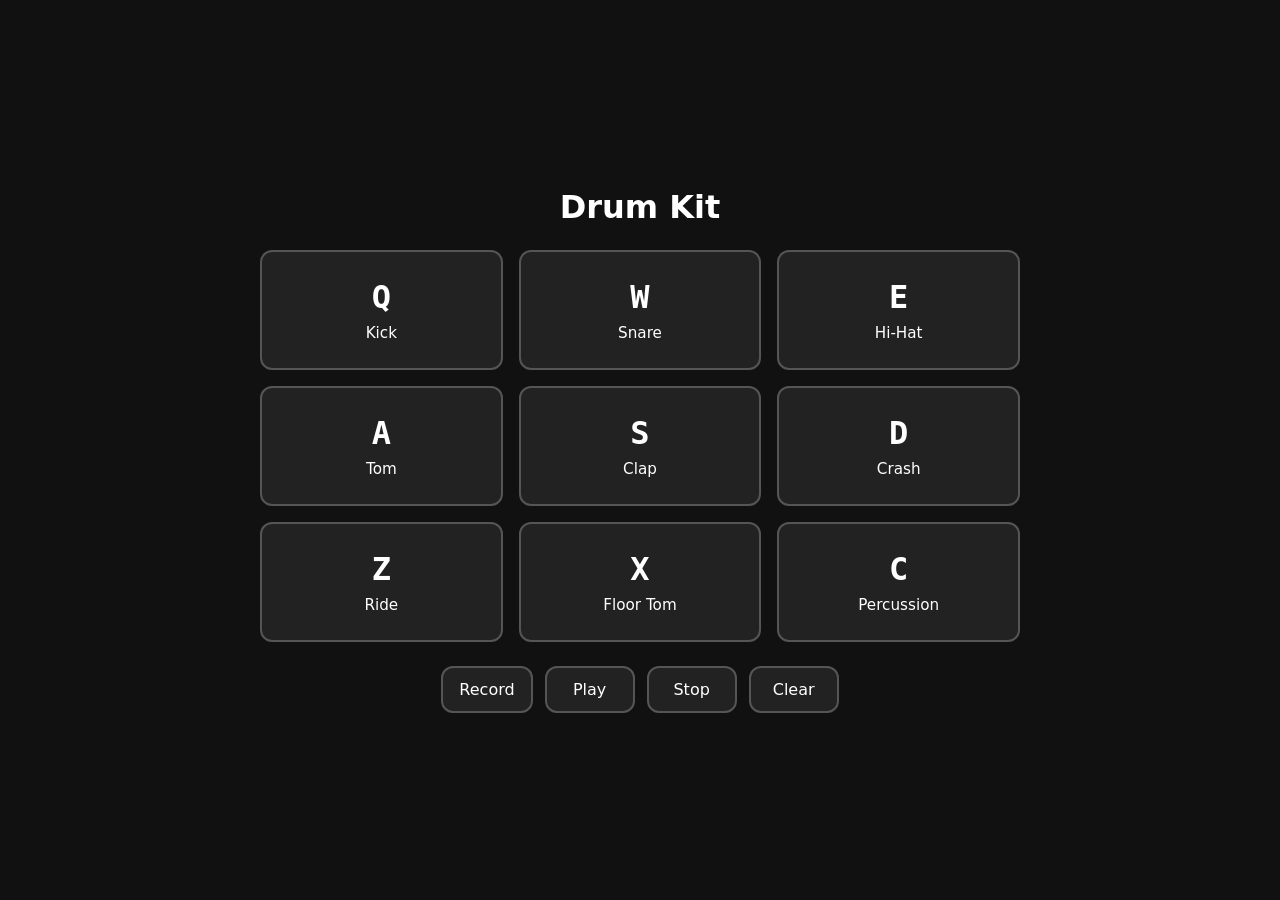
<file: index.html>
<!DOCTYPE html>
<html lang="en">
<head>
  <meta charset="UTF-8">
  <meta name="viewport" content="width=device-width, initial-scale=1.0">
  <meta name="description" content="Drum Kit Engine">
  <title>Drum Kit Engine</title>
  <link rel="stylesheet" href="css/styles.css">
</head>
<body>
  <main class="drum-kit">
    <h1>Drum Kit</h1>

    <section class="drum-pad-grid" aria-label="Drum pads">
      <button class="drum-pad" type="button" data-key="Q" data-sound="kick">
        <kbd>Q</kbd>
        <span>Kick</span>
      </button>

      <button class="drum-pad" type="button" data-key="W" data-sound="snare">
        <kbd>W</kbd>
        <span>Snare</span>
      </button>

      <button class="drum-pad" type="button" data-key="E" data-sound="hi-hat">
        <kbd>E</kbd>
        <span>Hi-Hat</span>
      </button>

      <button class="drum-pad" type="button" data-key="A" data-sound="tom">
        <kbd>A</kbd>
        <span>Tom</span>
      </button>

      <button class="drum-pad" type="button" data-key="S" data-sound="clap">
        <kbd>S</kbd>
        <span>Clap</span>
      </button>

      <button class="drum-pad" type="button" data-key="D" data-sound="crash">
        <kbd>D</kbd>
        <span>Crash</span>
      </button>

      <button class="drum-pad" type="button" data-key="Z" data-sound="ride">
        <kbd>Z</kbd>
        <span>Ride</span>
      </button>

      <button class="drum-pad" type="button" data-key="X" data-sound="floor-tom">
        <kbd>X</kbd>
        <span>Floor Tom</span>
      </button>

      <button class="drum-pad" type="button" data-key="C" data-sound="percussion">
        <kbd>C</kbd>
        <span>Percussion</span>
      </button>
    </section>

    <section class="transport-controls" aria-label="Recorder controls">
      <button type="button" class="control-button" id="record-button">Record</button>
      <button type="button" class="control-button" id="play-button">Play</button>
      <button type="button" class="control-button" id="stop-button">Stop</button>
      <button type="button" class="control-button" id="clear-button">Clear</button>
    </section>
  </main>

  <!-- Đặt script ở đây, ngay trước thẻ đóng </body> -->
  <script type="module" src="./js/main.js"></script>
</body>
</html>
</file>
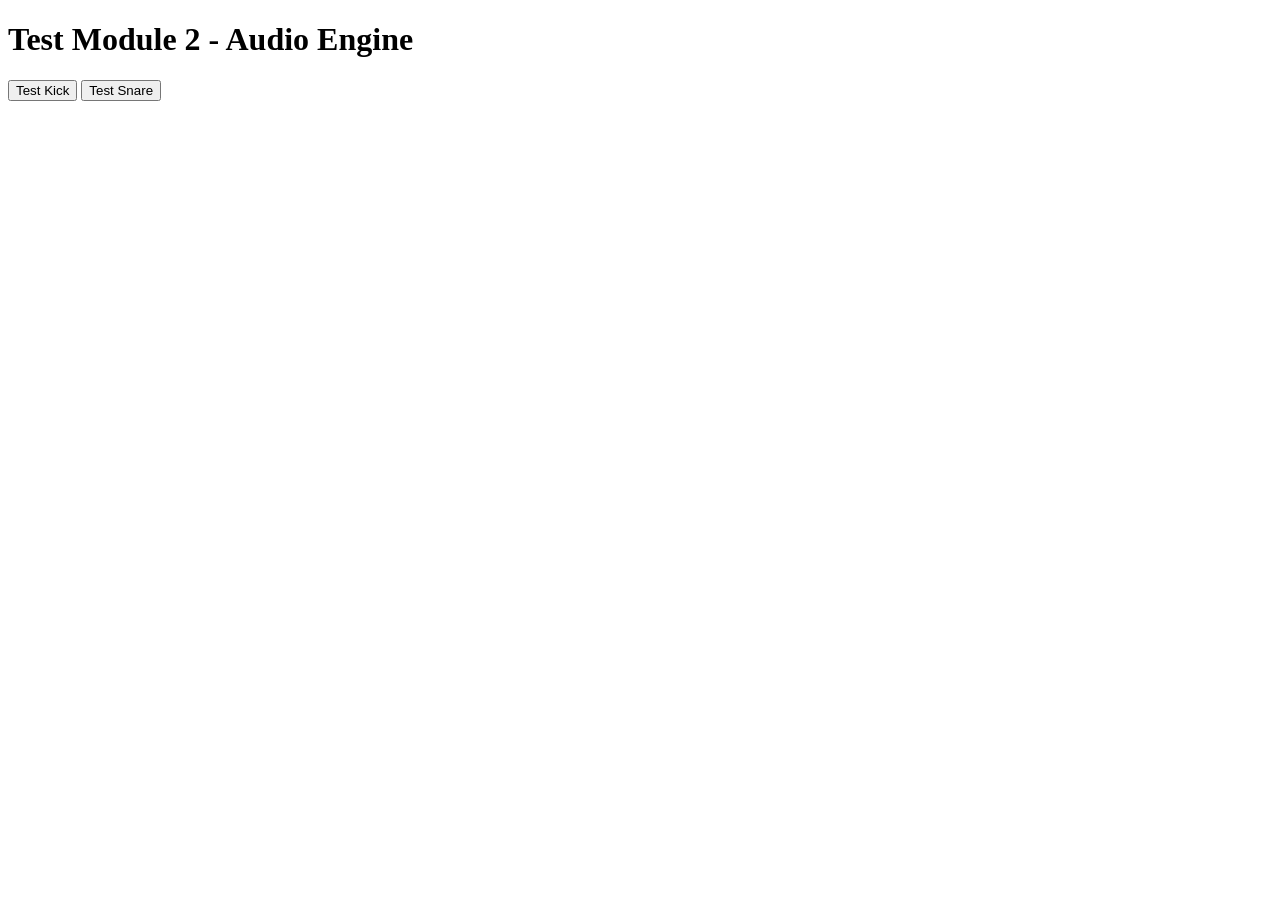
<file: test-audio.html>
<!DOCTYPE html>
<html lang="vi">
<head>
  <meta charset="UTF-8">
  <title>Test Audio Engine</title>
</head>
<body>
  <h1>Test Module 2 - Audio Engine</h1>
  <button id="btn-kick">Test Kick</button>
  <button id="btn-snare">Test Snare</button>

  <script type="module">
    import { AudioEngine } from "./js/audio-engine.js";

    // Khởi tạo AudioEngine
    const audioEngine = new AudioEngine();

    // Tải trước 2 file audio
    const result = await audioEngine.preload({
  kick: "./assets/sounds/kick.wav",
  snare: "./assets/sounds/snare.wav"
});

    console.log("Kết quả preload:", result);

    // Gán sự kiện cho các nút test
    document.getElementById("btn-kick").addEventListener("click", async () => {
      await audioEngine.unlock();
      audioEngine.play("kick");
    });

    document.getElementById("btn-snare").addEventListener("click", async () => {
      await audioEngine.unlock();
      audioEngine.play("snare");
    });
  </script>
</body>
</html>
</file>
<file: css/styles.css>
* {
  box-sizing: border-box;
}

html {
  font-family: system-ui, -apple-system, BlinkMacSystemFont, "Segoe UI", sans-serif;
}

body {
  margin: 0;
  min-height: 100vh;
  display: grid;
  place-items: center;
  padding: 2rem;
  background: #111;
  color: #fff;
}

.drum-kit {
  width: min(100%, 760px);
  text-align: center;
}

.drum-kit h1 {
  margin: 0 0 1.5rem;
}

.drum-pad-grid {
  display: grid;
  grid-template-columns: repeat(3, minmax(0, 1fr));
  gap: 1rem;
}

.drum-pad,
.control-button {
  font: inherit;
  border: 2px solid #555;
  border-radius: 0.75rem;
  cursor: pointer;
}

.drum-pad {
  min-height: 120px;
  display: grid;
  place-items: center;
  align-content: center;
  gap: 0.5rem;
  padding: 1rem;
  background: #222;
  color: #fff;
  user-select: none;
  -webkit-user-select: none;
}

.drum-pad kbd {
  font-size: 2rem;
  font-weight: 700;
}

.drum-pad span {
  font-size: 0.95rem;
}

.drum-pad:hover,
.control-button:hover {
  background: #333;
}

.drum-pad:focus-visible,
.control-button:focus-visible {
  outline: 3px solid #fff;
  outline-offset: 3px;
}

.drum-pad:active {
  transform: scale(0.97);
  background: #444;
}

.transport-controls {
  display: flex;
  flex-wrap: wrap;
  justify-content: center;
  gap: 0.75rem;
  margin-top: 1.5rem;
}

.control-button {
  min-width: 90px;
  padding: 0.75rem 1rem;
  background: #222;
  color: #fff;
}

@media (max-width: 560px) {
  body {
    padding: 1rem;
  }

  .drum-pad-grid {
    gap: 0.65rem;
  }

  .drum-pad {
    min-height: 100px;
  }

  .transport-controls {
    display: grid;
    grid-template-columns: repeat(2, 1fr);
  }
}
</file>
